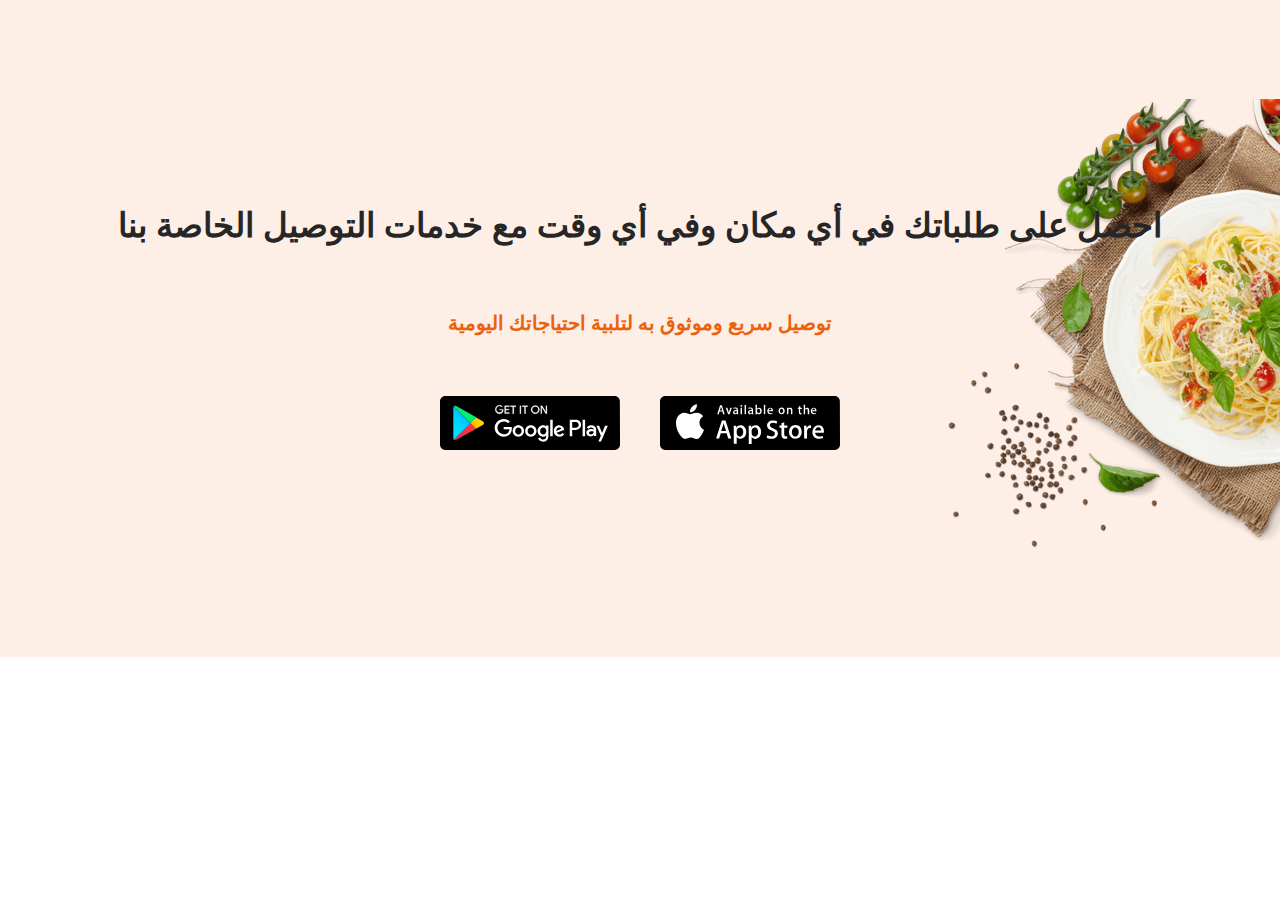
<file: test.html>
<!DOCTYPE html>
<html lang="en">
  <head>
    <meta charset="UTF-8" />
    <meta http-equiv="X-UA-Compatible" content="IE=edge" />
    <meta name="viewport" content="width=device-width, initial-scale=1.0" />
    <title>طيارة</title>
    <link rel="stylesheet" href="css/bootstrap.min.css" />
    <link rel="stylesheet" href="css/animate.min.css" />
    <link rel="stylesheet" href="main.scss" />
    <link rel="stylesheet" href="css/all.min.css" />
    <link rel="stylesheet" href="css/select2.css" />
    <link rel="preconnect" href="https://fonts.googleapis.com" />
    <link rel="preconnect" href="https://fonts.gstatic.com" crossorigin />
    <link rel="stylesheet" href="css/swiper-bundle.min.css" />
    <link
      href="https://fonts.googleapis.com/css2?family=Cairo:wght@400;600;700&display=swap"
      rel="stylesheet"
    />
    <link rel="preconnect" href="https://fonts.googleapis.com" />
    <link rel="preconnect" href="https://fonts.gstatic.com" crossorigin />
    <link
      href="https://fonts.googleapis.com/css2?family=Cairo:wght@400;600;700&family=Hind+Siliguri:wght@300;400;500;600;700&display=swap"
      rel="stylesheet"
    />
    <link rel="stylesheet" href="main.css" />
  </head>
  <body>
    <!-- <nav class="navbar navbar-expand-lg">
      <div class="container-fluid">
        <a class="navbar-brand" href="#"
          ><img src="images/logos/LOGO.png.png" alt=""
        /></a>
        <button
          class="navbar-toggler"
          type="button"
          data-bs-toggle="collapse"
          data-bs-target="#navbarSupportedContent"
          aria-controls="navbarSupportedContent"
          aria-expanded="false"
          aria-label="Toggle navigation"
        >
          <span class="navbar-toggler-icon"></span>
        </button>
        <div class="collapse navbar-collapse" id="navbarSupportedContent">
          <ul class="navbar-nav left-nav">
            <li class="nav-item">
              <a
                class="nav-link"
                style="color: #ed610b; font-weight: 600"
                href="#"
                >الصفحة الرئيسية</a
              >
            </li>
            <li class="nav-item">
              <a class="nav-link" href="#">الخدمات</a>
            </li>
            <li class="nav-item">
              <a class="nav-link" href="#">من نحن</a>
            </li>
            <li class="nav-item">
              <a class="nav-link" href="#">الخصوصية</a>
            </li>
            <li class="nav-item">
              <a class="nav-link" href="#">تواصل معنا</a>
            </li>
          </ul>
          <ul class="navbar-nav right-nav">
            <li class="nav-item">
              <a class="nav-link active" aria-current="page" href="#">
                <i
                  title="زور صفحتنا على فيسبوك !"
                  class="fa-brands fa-facebook"
                ></i>
              </a>
            </li>
            <li class="nav-item">
              <a class="nav-link active" aria-current="page" href="#">
                <i
                  title="زور صفحتنا على انستجرام !"
                  class="fa-brands fa-instagram"
                ></i>
              </a>
            </li>
            <li class="nav-item">
              <a class="nav-link active" aria-current="page" href="#">
                <i
                  title="زور صفحتنا على تويتر !"
                  class="fa-brands fa-twitter"
                ></i>
              </a>
            </li>
          </ul>
        </div>
      </div>
    </nav> -->





    <!-- <footer class="first-footer">
      <div class="container">
        <div class="row">
          <div class="col-md-4 col-12">
            <h3 class="brand-name">
              <img src="images/logos/LOGO.png.png" alt="" />
            </h3>
            <p>
              Excepteur sint occaecat cupidatat non proident, sunt in culpa qui
              officia deserunt mollit anim id est laborum. Sed ut perspicia tis
              unde omni od tempor incididunt ut labore.
            </p>
            <div class="social-icons">
              <i
                title="زور صفحتنا على فيسبوك"
                class="fa-brands fa-facebook"
              ></i>
              <i title="زور صفحتنا على تويتر" class="fa-brands fa-twitter"></i>
              <i
                title="زور صفحتنا على انستجرام"
                class="fa-brands fa-instagram"
              ></i>
            </div>
          </div>
        </div>
      </div>
    </footer> -->

    <div class="first-banner">
      <div class="cont">
        <h2 class="animate__animated animate__zoomIn">
          احصل على طلباتك في أي مكان وفي أي وقت مع خدمات التوصيل الخاصة بنا
        </h2>
        <br />
        <h5 class="animate__animated animate__zoomInUp">
          توصيل سريع وموثوق به لتلبية احتياجاتك اليومية
        </h5>
        <!-- <div class="download-links"> -->
        <div class="container">
          <div class="download-links animate__animated animate__zoomIn">
            <div class="link">
              <a href="#" target="_blank" rel="">
                <img
                  title="Download from playstore"
                  src="images/logo_playstore.svg"
                />
              </a>
            </div>
            <div class="link">
              <a href="#" target="_blank" rel="">
                <img
                  class="app-link"
                  title="Download from appstore"
                  src="images/logo_appstore.svg"
                />
              </a>
            </div>
          </div>
        </div>
        <!-- </div> -->
      </div>
      <img class="banner-img02" src="images/banner-img-2" alt="" />
    </div>
    <script src="js/jquery-3.6.1.min.js"></script>
    <script src="js/bootstrap.bundle.min.js"></script>
    <script src="js/swiper-bundle.min.js"></script>
    <script src="js/mixitup.js"></script>
    <script src="js/wow.min.js"></script>
    <script src=""></script>

    <!-- <script>
      new WOW().init();
    </script> -->
    <script src="js/select2.min.js"></script>
    <script src="js/main.js"></script>
  </body>
</html>
</file>
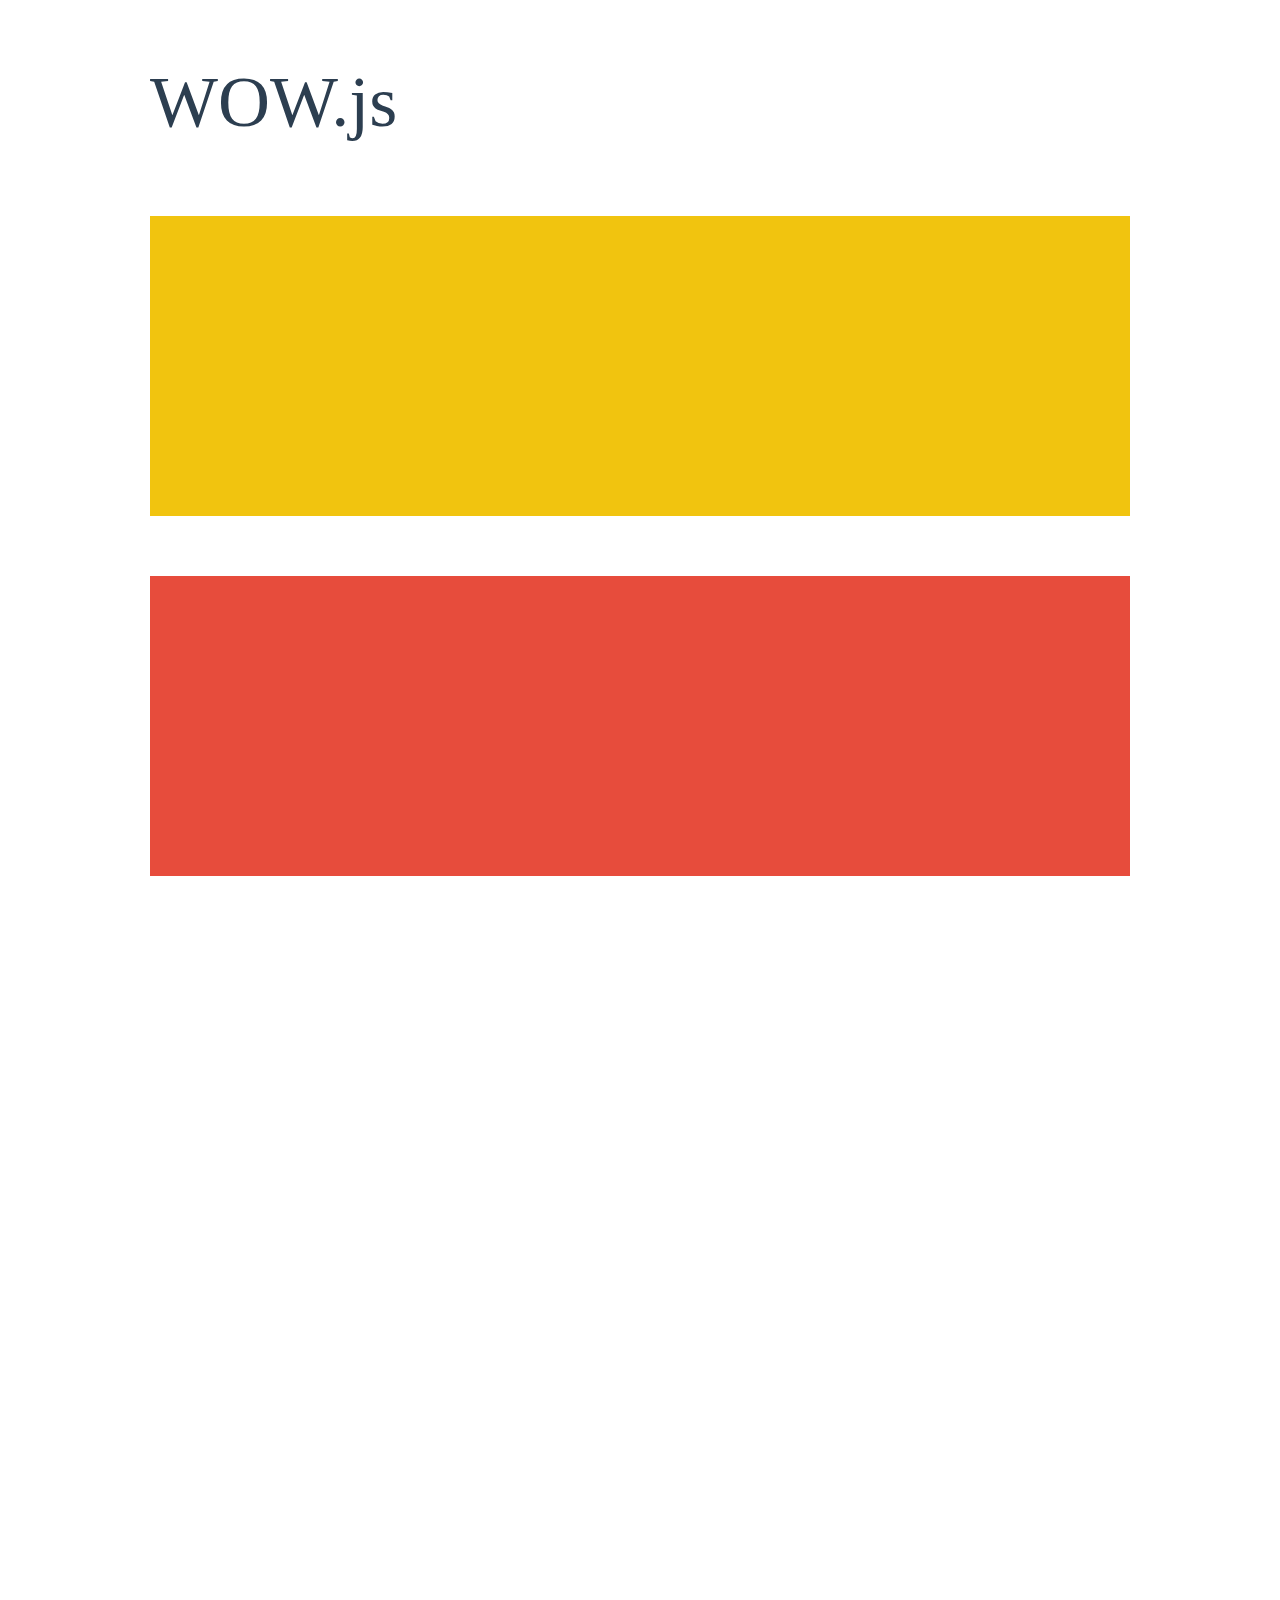
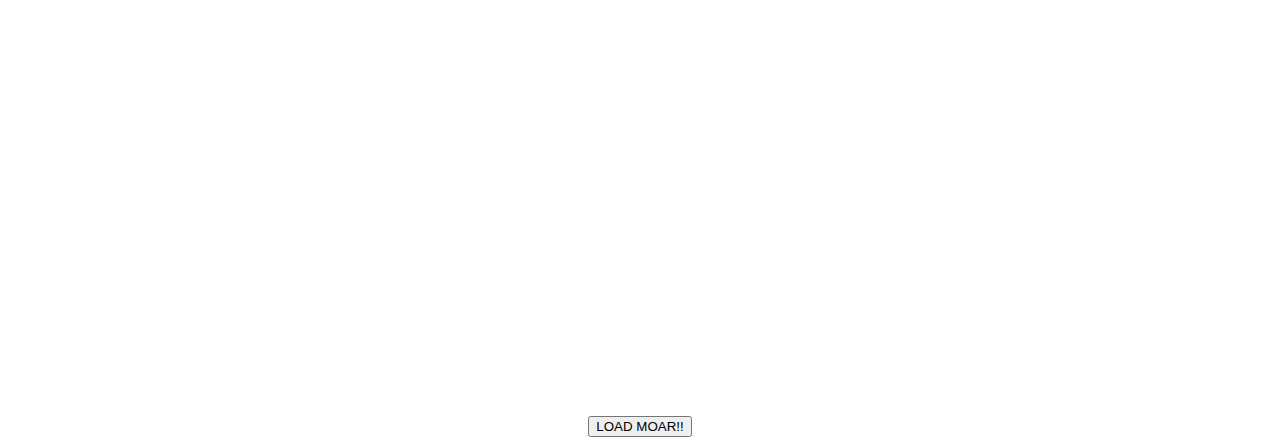
<file: WOW-master/demo.html>
<!doctype html>

<html lang="en">
<head>
  <meta charset="utf-8">
  <title>WOW</title>
  <link rel="stylesheet" href="css/libs/animate.css">
  <link rel="stylesheet" href="css/site.css">
  <style>
    .wow:first-child {
      visibility: hidden;
    }
  </style>
  <!--[if IE]>
    <script src="http://html5shiv.googlecode.com/svn/trunk/html5.js"></script>
  <![endif]-->
</head>

<body>
  <div id="container">
    <header>
      <h1>WOW.js</h1>
    </header>
    <div id="main">
      <section class="wow fadeInDown" style="background-color: #f1c40f;"></section>
      <section class="wow pulse" style="background-color: #e74c3c;" data-wow-iteration="infinite" data-wow-duration="1500ms"></section>
      <section class="section--purple wow slideInRight" data-wow-delay="2s"></section>
      <section class="section--blue wow bounceInLeft" data-wow-offset="300"></section>
      <section class="section--green wow slideInLeft" data-wow-duration="4s"></section>
      <button id="moar">LOAD MOAR!!</button>
    </div>
  </div>
  <script src="dist/wow.js"></script>
  <script>
    wow = new WOW(
      {
        animateClass: 'animated',
        offset:       100,
        callback:     function(box) {
          console.log("WOW: animating <" + box.tagName.toLowerCase() + ">")
        }
      }
    );
    wow.init();
    document.getElementById('moar').onclick = function() {
      var section = document.createElement('section');
      section.className = 'section--purple wow fadeInDown';
      this.parentNode.insertBefore(section, this);
    };
  </script>
</body>
</html>
</file>
<file: css/select2.css>
.select2-container {
  box-sizing: border-box;
  display: inline-block;
  margin: 0;
  position: relative;
  vertical-align: middle; }
  .select2-container .select2-selection--single {
    box-sizing: border-box;
    cursor: pointer;
    display: block;
    height: 28px;
    user-select: none;
    -webkit-user-select: none; }
    .select2-container .select2-selection--single .select2-selection__rendered {
      display: block;
      padding-left: 8px;
      padding-right: 20px;
      overflow: hidden;
      text-overflow: ellipsis;
      white-space: nowrap; }
    .select2-container .select2-selection--single .select2-selection__clear {
      background-color: transparent;
      border: none;
      font-size: 1em; }
  .select2-container[dir="rtl"] .select2-selection--single .select2-selection__rendered {
    padding-right: 8px;
    padding-left: 20px; }
  .select2-container .select2-selection--multiple {
    box-sizing: border-box;
    cursor: pointer;
    display: block;
    min-height: 32px;
    user-select: none;
    -webkit-user-select: none; }
    .select2-container .select2-selection--multiple .select2-selection__rendered {
      display: inline;
      list-style: none;
      padding: 0; }
    .select2-container .select2-selection--multiple .select2-selection__clear {
      background-color: transparent;
      border: none;
      font-size: 1em; }
  .select2-container .select2-search--inline .select2-search__field {
    box-sizing: border-box;
    border: none;
    font-size: 100%;
    margin-top: 5px;
    margin-left: 5px;
    padding: 0;
    max-width: 100%;
    resize: none;
    height: 18px;
    vertical-align: bottom;
    font-family: sans-serif;
    overflow: hidden;
    word-break: keep-all; }
    .select2-container .select2-search--inline .select2-search__field::-webkit-search-cancel-button {
      -webkit-appearance: none; }

.select2-dropdown {
  background-color: white;
  border: 1px solid #aaa;
  border-radius: 4px;
  box-sizing: border-box;
  display: block;
  position: absolute;
  left: -100000px;
  width: 100%;
  z-index: 1051; }

.select2-results {
  display: block; }

.select2-results__options {
  list-style: none;
  margin: 0;
  padding: 0; }

.select2-results__option {
  padding: 6px;
  user-select: none;
  -webkit-user-select: none; }

.select2-results__option--selectable {
  cursor: pointer; }

.select2-container--open .select2-dropdown {
  left: 0; }

.select2-container--open .select2-dropdown--above {
  border-bottom: none;
  border-bottom-left-radius: 0;
  border-bottom-right-radius: 0; }

.select2-container--open .select2-dropdown--below {
  border-top: none;
  border-top-left-radius: 0;
  border-top-right-radius: 0; }

.select2-search--dropdown {
  display: block;
  padding: 4px; }
  .select2-search--dropdown .select2-search__field {
    padding: 4px;
    width: 100%;
    box-sizing: border-box; }
    .select2-search--dropdown .select2-search__field::-webkit-search-cancel-button {
      -webkit-appearance: none; }
  .select2-search--dropdown.select2-search--hide {
    display: none; }

.select2-close-mask {
  border: 0;
  margin: 0;
  padding: 0;
  display: block;
  position: fixed;
  left: 0;
  top: 0;
  min-height: 100%;
  min-width: 100%;
  height: auto;
  width: auto;
  opacity: 0;
  z-index: 99;
  background-color: #fff;
  filter: alpha(opacity=0); }

.select2-hidden-accessible {
  border: 0 !important;
  clip: rect(0 0 0 0) !important;
  -webkit-clip-path: inset(50%) !important;
  clip-path: inset(50%) !important;
  height: 1px !important;
  overflow: hidden !important;
  padding: 0 !important;
  position: absolute !important;
  width: 1px !important;
  white-space: nowrap !important; }

.select2-container--default .select2-selection--single {
  background-color: #fff;
  border: 1px solid #aaa;
  border-radius: 4px; }
  .select2-container--default .select2-selection--single .select2-selection__rendered {
    color: #444;
    line-height: 28px; }
  .select2-container--default .select2-selection--single .select2-selection__clear {
    cursor: pointer;
    float: right;
    font-weight: bold;
    height: 26px;
    margin-right: 20px;
    padding-right: 0px; }
  .select2-container--default .select2-selection--single .select2-selection__placeholder {
    color: #999; }
  .select2-container--default .select2-selection--single .select2-selection__arrow {
    height: 26px;
    position: absolute;
    top: 1px;
    right: 1px;
    width: 20px; }
    .select2-container--default .select2-selection--single .select2-selection__arrow b {
      border-color: #888 transparent transparent transparent;
      border-style: solid;
      border-width: 5px 4px 0 4px;
      height: 0;
      left: 50%;
      margin-left: -4px;
      margin-top: -2px;
      position: absolute;
      top: 50%;
      width: 0; }

.select2-container--default[dir="rtl"] .select2-selection--single .select2-selection__clear {
  float: left; }

.select2-container--default[dir="rtl"] .select2-selection--single .select2-selection__arrow {
  left: 1px;
  right: auto; }

.select2-container--default.select2-container--disabled .select2-selection--single {
  background-color: #eee;
  cursor: default; }
  .select2-container--default.select2-container--disabled .select2-selection--single .select2-selection__clear {
    display: none; }

.select2-container--default.select2-container--open .select2-selection--single .select2-selection__arrow b {
  border-color: transparent transparent #888 transparent;
  border-width: 0 4px 5px 4px; }

.select2-container--default .select2-selection--multiple {
  background-color: white;
  border: 1px solid #aaa;
  border-radius: 4px;
  cursor: text;
  padding-bottom: 5px;
  padding-right: 5px;
  position: relative; }
  .select2-container--default .select2-selection--multiple.select2-selection--clearable {
    padding-right: 25px; }
  .select2-container--default .select2-selection--multiple .select2-selection__clear {
    cursor: pointer;
    font-weight: bold;
    height: 20px;
    margin-right: 10px;
    margin-top: 5px;
    position: absolute;
    right: 0;
    padding: 1px; }
  .select2-container--default .select2-selection--multiple .select2-selection__choice {
    background-color: #e4e4e4;
    border: 1px solid #aaa;
    border-radius: 4px;
    box-sizing: border-box;
    display: inline-block;
    margin-left: 5px;
    margin-top: 5px;
    padding: 0;
    padding-left: 20px;
    position: relative;
    max-width: 100%;
    overflow: hidden;
    text-overflow: ellipsis;
    vertical-align: bottom;
    white-space: nowrap; }
  .select2-container--default .select2-selection--multiple .select2-selection__choice__display {
    cursor: default;
    padding-left: 2px;
    padding-right: 5px; }
  .select2-container--default .select2-selection--multiple .select2-selection__choice__remove {
    background-color: transparent;
    border: none;
    border-right: 1px solid #aaa;
    border-top-left-radius: 4px;
    border-bottom-left-radius: 4px;
    color: #999;
    cursor: pointer;
    font-size: 1em;
    font-weight: bold;
    padding: 0 4px;
    position: absolute;
    left: 0;
    top: 0; }
    .select2-container--default .select2-selection--multiple .select2-selection__choice__remove:hover, .select2-container--default .select2-selection--multiple .select2-selection__choice__remove:focus {
      background-color: #f1f1f1;
      color: #333;
      outline: none; }

.select2-container--default[dir="rtl"] .select2-selection--multiple .select2-selection__choice {
  margin-left: 5px;
  margin-right: auto; }

.select2-container--default[dir="rtl"] .select2-selection--multiple .select2-selection__choice__display {
  padding-left: 5px;
  padding-right: 2px; }

.select2-container--default[dir="rtl"] .select2-selection--multiple .select2-selection__choice__remove {
  border-left: 1px solid #aaa;
  border-right: none;
  border-top-left-radius: 0;
  border-bottom-left-radius: 0;
  border-top-right-radius: 4px;
  border-bottom-right-radius: 4px; }

.select2-container--default[dir="rtl"] .select2-selection--multiple .select2-selection__clear {
  float: left;
  margin-left: 10px;
  margin-right: auto; }

.select2-container--default.select2-container--focus .select2-selection--multiple {
  border: solid black 1px;
  outline: 0; }

.select2-container--default.select2-container--disabled .select2-selection--multiple {
  background-color: #eee;
  cursor: default; }

.select2-container--default.select2-container--disabled .select2-selection__choice__remove {
  display: none; }

.select2-container--default.select2-container--open.select2-container--above .select2-selection--single, .select2-container--default.select2-container--open.select2-container--above .select2-selection--multiple {
  border-top-left-radius: 0;
  border-top-right-radius: 0; }

.select2-container--default.select2-container--open.select2-container--below .select2-selection--single, .select2-container--default.select2-container--open.select2-container--below .select2-selection--multiple {
  border-bottom-left-radius: 0;
  border-bottom-right-radius: 0; }

.select2-container--default .select2-search--dropdown .select2-search__field {
  border: 1px solid #aaa; }

.select2-container--default .select2-search--inline .select2-search__field {
  background: transparent;
  border: none;
  outline: 0;
  box-shadow: none;
  -webkit-appearance: textfield; }

.select2-container--default .select2-results > .select2-results__options {
  max-height: 200px;
  overflow-y: auto; }

.select2-container--default .select2-results__option .select2-results__option {
  padding-left: 1em; }
  .select2-container--default .select2-results__option .select2-results__option .select2-results__group {
    padding-left: 0; }
  .select2-container--default .select2-results__option .select2-results__option .select2-results__option {
    margin-left: -1em;
    padding-left: 2em; }
    .select2-container--default .select2-results__option .select2-results__option .select2-results__option .select2-results__option {
      margin-left: -2em;
      padding-left: 3em; }
      .select2-container--default .select2-results__option .select2-results__option .select2-results__option .select2-results__option .select2-results__option {
        margin-left: -3em;
        padding-left: 4em; }
        .select2-container--default .select2-results__option .select2-results__option .select2-results__option .select2-results__option .select2-results__option .select2-results__option {
          margin-left: -4em;
          padding-left: 5em; }
          .select2-container--default .select2-results__option .select2-results__option .select2-results__option .select2-results__option .select2-results__option .select2-results__option .select2-results__option {
            margin-left: -5em;
            padding-left: 6em; }

.select2-container--default .select2-results__option--group {
  padding: 0; }

.select2-container--default .select2-results__option--disabled {
  color: #999; }

.select2-container--default .select2-results__option--selected {
  background-color: #ddd; }

.select2-container--default .select2-results__option--highlighted.select2-results__option--selectable {
  background-color: #5897fb;
  color: white; }

.select2-container--default .select2-results__group {
  cursor: default;
  display: block;
  padding: 6px; }

.select2-container--classic .select2-selection--single {
  background-color: #f7f7f7;
  border: 1px solid #aaa;
  border-radius: 4px;
  outline: 0;
  background-image: -webkit-linear-gradient(top, white 50%, #eeeeee 100%);
  background-image: -o-linear-gradient(top, white 50%, #eeeeee 100%);
  background-image: linear-gradient(to bottom, white 50%, #eeeeee 100%);
  background-repeat: repeat-x;
  filter: progid:DXImageTransform.Microsoft.gradient(startColorstr='#FFFFFFFF', endColorstr='#FFEEEEEE', GradientType=0); }
  .select2-container--classic .select2-selection--single:focus {
    border: 1px solid #5897fb; }
  .select2-container--classic .select2-selection--single .select2-selection__rendered {
    color: #444;
    line-height: 28px; }
  .select2-container--classic .select2-selection--single .select2-selection__clear {
    cursor: pointer;
    float: right;
    font-weight: bold;
    height: 26px;
    margin-right: 20px; }
  .select2-container--classic .select2-selection--single .select2-selection__placeholder {
    color: #999; }
  .select2-container--classic .select2-selection--single .select2-selection__arrow {
    background-color: #ddd;
    border: none;
    border-left: 1px solid #aaa;
    border-top-right-radius: 4px;
    border-bottom-right-radius: 4px;
    height: 26px;
    position: absolute;
    top: 1px;
    right: 1px;
    width: 20px;
    background-image: -webkit-linear-gradient(top, #eeeeee 50%, #cccccc 100%);
    background-image: -o-linear-gradient(top, #eeeeee 50%, #cccccc 100%);
    background-image: linear-gradient(to bottom, #eeeeee 50%, #cccccc 100%);
    background-repeat: repeat-x;
    filter: progid:DXImageTransform.Microsoft.gradient(startColorstr='#FFEEEEEE', endColorstr='#FFCCCCCC', GradientType=0); }
    .select2-container--classic .select2-selection--single .select2-selection__arrow b {
      border-color: #888 transparent transparent transparent;
      border-style: solid;
      border-width: 5px 4px 0 4px;
      height: 0;
      left: 50%;
      margin-left: -4px;
      margin-top: -2px;
      position: absolute;
      top: 50%;
      width: 0; }

.select2-container--classic[dir="rtl"] .select2-selection--single .select2-selection__clear {
  float: left; }

.select2-container--classic[dir="rtl"] .select2-selection--single .select2-selection__arrow {
  border: none;
  border-right: 1px solid #aaa;
  border-radius: 0;
  border-top-left-radius: 4px;
  border-bottom-left-radius: 4px;
  left: 1px;
  right: auto; }

.select2-container--classic.select2-container--open .select2-selection--single {
  border: 1px solid #5897fb; }
  .select2-container--classic.select2-container--open .select2-selection--single .select2-selection__arrow {
    background: transparent;
    border: none; }
    .select2-container--classic.select2-container--open .select2-selection--single .select2-selection__arrow b {
      border-color: transparent transparent #888 transparent;
      border-width: 0 4px 5px 4px; }

.select2-container--classic.select2-container--open.select2-container--above .select2-selection--single {
  border-top: none;
  border-top-left-radius: 0;
  border-top-right-radius: 0;
  background-image: -webkit-linear-gradient(top, white 0%, #eeeeee 50%);
  background-image: -o-linear-gradient(top, white 0%, #eeeeee 50%);
  background-image: linear-gradient(to bottom, white 0%, #eeeeee 50%);
  background-repeat: repeat-x;
  filter: progid:DXImageTransform.Microsoft.gradient(startColorstr='#FFFFFFFF', endColorstr='#FFEEEEEE', GradientType=0); }

.select2-container--classic.select2-container--open.select2-container--below .select2-selection--single {
  border-bottom: none;
  border-bottom-left-radius: 0;
  border-bottom-right-radius: 0;
  background-image: -webkit-linear-gradient(top, #eeeeee 50%, white 100%);
  background-image: -o-linear-gradient(top, #eeeeee 50%, white 100%);
  background-image: linear-gradient(to bottom, #eeeeee 50%, white 100%);
  background-repeat: repeat-x;
  filter: progid:DXImageTransform.Microsoft.gradient(startColorstr='#FFEEEEEE', endColorstr='#FFFFFFFF', GradientType=0); }

.select2-container--classic .select2-selection--multiple {
  background-color: white;
  border: 1px solid #aaa;
  border-radius: 4px;
  cursor: text;
  outline: 0;
  padding-bottom: 5px;
  padding-right: 5px; }
  .select2-container--classic .select2-selection--multiple:focus {
    border: 1px solid #5897fb; }
  .select2-container--classic .select2-selection--multiple .select2-selection__clear {
    display: none; }
  .select2-container--classic .select2-selection--multiple .select2-selection__choice {
    background-color: #e4e4e4;
    border: 1px solid #aaa;
    border-radius: 4px;
    display: inline-block;
    margin-left: 5px;
    margin-top: 5px;
    padding: 0; }
  .select2-container--classic .select2-selection--multiple .select2-selection__choice__display {
    cursor: default;
    padding-left: 2px;
    padding-right: 5px; }
  .select2-container--classic .select2-selection--multiple .select2-selection__choice__remove {
    background-color: transparent;
    border: none;
    border-top-left-radius: 4px;
    border-bottom-left-radius: 4px;
    color: #888;
    cursor: pointer;
    font-size: 1em;
    font-weight: bold;
    padding: 0 4px; }
    .select2-container--classic .select2-selection--multiple .select2-selection__choice__remove:hover {
      color: #555;
      outline: none; }

.select2-container--classic[dir="rtl"] .select2-selection--multiple .select2-selection__choice {
  margin-left: 5px;
  margin-right: auto; }

.select2-container--classic[dir="rtl"] .select2-selection--multiple .select2-selection__choice__display {
  padding-left: 5px;
  padding-right: 2px; }

.select2-container--classic[dir="rtl"] .select2-selection--multiple .select2-selection__choice__remove {
  border-top-left-radius: 0;
  border-bottom-left-radius: 0;
  border-top-right-radius: 4px;
  border-bottom-right-radius: 4px; }

.select2-container--classic.select2-container--open .select2-selection--multiple {
  border: 1px solid #5897fb; }

.select2-container--classic.select2-container--open.select2-container--above .select2-selection--multiple {
  border-top: none;
  border-top-left-radius: 0;
  border-top-right-radius: 0; }

.select2-container--classic.select2-container--open.select2-container--below .select2-selection--multiple {
  border-bottom: none;
  border-bottom-left-radius: 0;
  border-bottom-right-radius: 0; }

.select2-container--classic .select2-search--dropdown .select2-search__field {
  border: 1px solid #aaa;
  outline: 0; }

.select2-container--classic .select2-search--inline .select2-search__field {
  outline: 0;
  box-shadow: none; }

.select2-container--classic .select2-dropdown {
  background-color: white;
  border: 1px solid transparent; }

.select2-container--classic .select2-dropdown--above {
  border-bottom: none; }

.select2-container--classic .select2-dropdown--below {
  border-top: none; }

.select2-container--classic .select2-results > .select2-results__options {
  max-height: 200px;
  overflow-y: auto; }

.select2-container--classic .select2-results__option--group {
  padding: 0; }

.select2-container--classic .select2-results__option--disabled {
  color: grey; }

.select2-container--classic .select2-results__option--highlighted.select2-results__option--selectable {
  background-color: #3875d7;
  color: white; }

.select2-container--classic .select2-results__group {
  cursor: default;
  display: block;
  padding: 6px; }

.select2-container--classic.select2-container--open .select2-dropdown {
  border-color: #5897fb; }
</file>
<file: main.css>
::selection {
  color: #fff;
  background: #262626;
}

.centering {
  display: flex;
  justify-content: center;
  text-align: center;
}

.brand-name {
  color: #ED610B;
  font-weight: 600;
  font-family: Verdana, Geneva, Tahoma, sans-serif;
}

.mainBtn {
  box-shadow: none;
  font-size: 14px;
  display: inline-block;
  font-weight: 400;
  text-align: center;
  vertical-align: middle;
  touch-action: manipulation;
  cursor: pointer;
  border: 1px solid transparent;
  white-space: nowrap;
  padding: 6px 12px;
  line-height: 1.42857;
  border-radius: 4px;
  margin-inline-start: 16px;
  height: 52px;
  border-radius: 8px;
  line-height: 1.25;
  font-size: 16px;
  color: white;
  background-color: #ED610B;
  padding: 16px 37px !important;
  transition: 0.4s ease;
}
.mainBtn:hover {
  opacity: 0.8;
}

.first-banner {
  display: flex;
  align-items: center;
  justify-content: center;
  background-color: #ffffff;
  background-repeat: no-repeat;
  background-attachment: fixed;
  background-position: bottom;
  background-size: cover;
  width: 100%;
  height: 73vh;
  position: relative;
  z-index: 1;
}
@media only screen and (max-width: 870px) {
  .first-banner {
    height: 60vh;
  }
}
.first-banner .banner-img02 {
  position: absolute;
  right: 0px;
  top: 15%;
  z-index: 1;
}
@media only screen and (max-width: 1246px) {
  .first-banner .banner-img02 {
    width: 295px;
  }
}
@media only screen and (max-width: 1140px) {
  .first-banner .banner-img02 {
    width: 265px;
  }
}
@media only screen and (max-width: 870px) {
  .first-banner .banner-img02 {
    width: 215px;
  }
}
@media only screen and (max-width: 740px) {
  .first-banner .banner-img02 {
    z-index: -1;
  }
}
@media only screen and (max-width: 340px) {
  .first-banner .banner-img02 {
    display: none;
  }
}
.first-banner::before {
  content: "";
  background-color: #ED610B;
  opacity: 0.1;
  width: 100%;
  height: 100%;
  position: absolute;
  top: 0;
  left: 0;
}
@media only screen and (max-width: 740px) {
  .first-banner::before {
    background-color: #f0d5c5;
    opacity: 0.5;
  }
}
.first-banner .cont {
  margin-top: 50px;
  z-index: 25;
}
@media only screen and (max-width: 870px) {
  .first-banner .cont {
    margin-top: 90px;
  }
}
.first-banner h2 {
  text-align: center;
  font-weight: 700;
  font-size: 34px;
  color: #262626;
  font-family: "Cairo", sans-serif;
  font-family: "Hind Siliguri", sans-serif;
  margin: 10px auto;
}
@media only screen and (max-width: 1200px) {
  .first-banner h2 {
    font-size: 30px;
  }
}
@media only screen and (max-width: 1060px) {
  .first-banner h2 {
    font-size: 28px;
  }
}
@media only screen and (max-width: 960px) {
  .first-banner h2 {
    max-width: 400px;
  }
}
@media only screen and (max-width: 760px) {
  .first-banner h2 {
    font-size: 24px;
  }
}
@media only screen and (max-width: 390px) {
  .first-banner h2 {
    font-size: 21px;
    max-width: 200px;
  }
}
.first-banner h5 {
  text-align: center;
  margin: 30px 0;
  font-size: 20px;
  color: #ED610B;
  font-family: "Cairo", sans-serif;
  font-family: "Hind Siliguri", sans-serif;
  font-weight: 600;
}
@media only screen and (max-width: 760px) {
  .first-banner h5 {
    font-size: 17px;
  }
}
@media only screen and (max-width: 280px) {
  .first-banner h5 {
    max-width: 272px;
  }
}

.download-links {
  display: flex;
  justify-content: center;
  margin: 40px auto;
}
.download-links .title {
  display: block;
}
@media only screen and (max-width: 740px) {
  .download-links {
    display: block;
    align-items: center;
    margin: 10px auto;
  }
}
.download-links .link {
  margin: 20px;
}
@media only screen and (max-width: 740px) {
  .download-links .link {
    margin: 20px auto;
    align-items: center;
    display: flex;
    justify-content: center;
  }
}
.download-links .link img {
  width: 180px;
  align-items: center;
}
@media only screen and (max-width: 740px) {
  .download-links .link img {
    width: 105px;
  }
}

.how-it-works {
  margin-top: 60px;
  direction: rtl;
}
.how-it-works .main_title {
  text-align: center;
  margin-bottom: 45px;
}
.how-it-works .main_title p {
  font-size: 18px;
  color: #555;
  line-height: 1.2;
  margin-bottom: 30px;
  font-weight: 300;
}
.how-it-works .box_home {
  background: #fff;
  -webkit-border-radius: 3px;
  -moz-border-radius: 3px;
  border-radius: 3px;
  border: 1px solid #ededed;
  margin-bottom: 25px;
  padding: 55px 25px 25px 25px;
  text-align: center;
  position: relative;
  font-size: 14px;
  color: #666;
  min-height: 235px;
}
.how-it-works .box_home span {
  -webkit-border-radius: 50%;
  -moz-border-radius: 50%;
  border-radius: 50%;
  border: 1px solid #ededed;
  background-color: #fff;
  position: absolute;
  top: -20px;
  display: block;
  width: 40px;
  height: 40px;
  line-height: 38px;
  font-weight: 700;
  font-size: 16px;
  left: 50%;
  margin-left: -20px;
}
.how-it-works .box_home i {
  font-size: 60px;
  color: #ED610B;
}
.how-it-works .box_home h3 {
  font-size: 16px;
  margin-bottom: 3px;
  margin-top: 30px;
  font-weight: 700;
}
.how-it-works .box_home p {
  margin-top: 10px;
  margin-bottom: 1rem;
}

.join-us .main_title {
  text-align: center;
  margin-bottom: 45px;
}
.join-us .main_title h2 {
  font-size: 46px;
  letter-spacing: -1px;
  font-weight: 300;
  margin-bottom: 0;
}
.join-us .main_title p {
  font-size: 18px;
  color: #555;
  line-height: 1.2;
  margin-bottom: 30px;
  font-weight: 300;
}
.join-us a.box_work {
  text-align: center;
  background-color: #f5f5f5;
  padding: 30px;
  font-size: 14px;
  transition: all 0.3s ease-in-out;
  -webkit-transition: all 0.3s ease-in-out;
  -moz-transition: all 0.3s ease-in-out;
  -o-transition: all 0.3s ease-in-out;
  box-shadow: 8px 3px 3px 3px #000000;
  -moz-box-shadow: 0 3px 0 0 #f0f2f4;
  box-shadow: 0 3px 0 0 #f0f2f4;
  color: #666;
  margin-bottom: 30px;
  -webkit-border-radius: 3px;
  -moz-border-radius: 3px;
  border-radius: 3px;
  display: block;
  text-decoration: none !important;
}
.join-us .img-fluid {
  max-width: 100%;
  height: auto;
}
.join-us h3 {
  font-size: 24px;
  text-decoration: none;
  margin-top: 10px;
}
.join-us .btn_1, .join-us a.btn_1 {
  border: none;
  font-family: inherit;
  font-size: inherit;
  color: #fff;
  background: #ED610B;
  cursor: pointer;
  padding: 10px 20px;
  outline: 0;
  font-size: 12px;
  -webkit-transition: all 0.3s;
  -moz-transition: all 0.3s;
  transition: all 0.3s;
  -webkit-border-radius: 3px;
  -moz-border-radius: 3px;
  border-radius: 3px;
  text-transform: uppercase;
  font-weight: 600;
  display: inline-block;
  text-align: center;
  margin-top: 15px;
}

/*hover-background-color effect*/
.our-service .content-103 {
  padding-bottom: 50px;
}
.our-service .content-103 .sercies-title {
  text-align: center;
  padding: 50px 0;
}
.our-service .content-103 .service-content {
  position: relative;
  z-index: 13;
}
.our-service .content-103 .service-icon {
  margin: 10px 0 20px 0;
  width: 50px;
  height: 50px;
  border-radius: 25px;
  text-align: center;
  border: 2px solid #eb7a5c;
  margin-left: auto;
  margin-right: auto;
  line-height: 50px;
  -moz-transition: color, 250ms;
  -o-transition: color, 250ms;
  -webkit-transition: color, 250ms;
  transition: color, 250ms;
}
.our-service .content-103 .service-icon i {
  font-size: 18px;
  color: #ED610B;
}
.our-service .content-103 .service-post:hover .service-icon {
  border-color: #fff;
}
.our-service .content-103 .service-post:hover .service-icon i {
  color: #fff;
}
.our-service .content-103 .service-post:hover .service-title {
  color: #fff;
}
.our-service .content-103 .service-post:hover .service-description {
  color: #fff;
}
.our-service .content-103 .service-post:hover .service-hover {
  height: 100%;
}
.our-service .content-103 .service-title {
  font-size: 16px;
  font-weight: normal;
  margin-bottom: 15px;
  -moz-transition: color, 250ms;
  -o-transition: color, 250ms;
  -webkit-transition: color, 250ms;
  transition: color, 250ms;
}
.our-service .content-103 .service-description {
  -moz-transition: color, 250ms;
  -o-transition: color, 250ms;
  -webkit-transition: color, 250ms;
  transition: color, 250ms;
}
.our-service .content-103 .service-hover {
  position: absolute;
  top: 0;
  left: 0;
  z-index: 11;
  width: 100%;
  height: 0px;
  background-image: url("images/food-service.png");
  -moz-transition: width, 250ms;
  -o-transition: width, 250ms;
  -webkit-transition: width, 250ms;
  transition: width, 250ms;
}
.our-service .service-post {
  background: #fff;
  padding: 30px;
  text-align: center;
  cursor: pointer;
  position: relative;
  z-index: 12;
  margin-bottom: 30px;
  -moz-box-shadow: 0 5px 4px -4px rgba(0, 0, 0, 0.08);
  -webkit-box-shadow: 0 5px 4px -4px rgba(0, 0, 0, 0.08);
  box-shadow: 0 5px 4px -4px rgba(0, 0, 0, 0.08);
}

.our-service .content-103 {
  background: #f3f3f3;
  padding-bottom: 50px;
  /*hover-background-color effect*/
}
.our-service .content-103 .sercies-title {
  text-align: center;
  padding: 50px 0;
}
.our-service .content-103 .service-content {
  position: relative;
  z-index: 13;
}
.our-service .content-103 .service-icon {
  margin: 10px 0 20px 0;
  width: 50px;
  height: 50px;
  border-radius: 25px;
  text-align: center;
  border: 2px solid #eb7a5c;
  margin-left: auto;
  margin-right: auto;
  line-height: 50px;
  -moz-transition: color, 250ms;
  -o-transition: color, 250ms;
  -webkit-transition: color, 250ms;
  transition: color, 250ms;
}
.our-service .content-103 .service-post:hover .service-icon {
  border-color: #fff;
}
.our-service .content-103 .service-icon i {
  font-size: 18px;
  color: #eb7a5c;
}
.our-service .content-103 .service-post:hover .service-icon i {
  color: #fff;
}
.our-service .content-103 .service-title {
  font-size: 16px;
  font-weight: normal;
  margin-bottom: 15px;
  -moz-transition: color, 250ms;
  -o-transition: color, 250ms;
  -webkit-transition: color, 250ms;
  transition: color, 250ms;
}
.our-service .content-103 .service-post:hover .service-title {
  color: #fff;
}
.our-service .content-103 .service-description {
  -moz-transition: color, 250ms;
  -o-transition: color, 250ms;
  -webkit-transition: color, 250ms;
  transition: color, 250ms;
}
.our-service .content-103 .service-post:hover .service-description {
  color: #fff;
}
.our-service .content-103 .service-hover {
  position: absolute;
  top: 0;
  left: 0;
  z-index: 11;
  width: 100%;
  height: 0px;
  background-image: url("images/food-service.png");
  background-color: rgba(18, 15, 15, 0.2862745098);
  background-repeat: no-repeat;
  background-size: auto;
  background-position: center;
  -moz-transition: width, 250ms;
  -o-transition: width, 250ms;
  -webkit-transition: width, 250ms;
  transition: width, 250ms;
}
.our-service .content-103 .service-post:hover .service-hover {
  height: 100%;
}
.our-service .service-post {
  background: #fff;
  padding: 30px;
  text-align: center;
  cursor: pointer;
  position: relative;
  z-index: 12;
  margin-bottom: 30px;
  -moz-box-shadow: 0 5px 4px -4px rgba(0, 0, 0, 0.08);
  -webkit-box-shadow: 0 5px 4px -4px rgba(0, 0, 0, 0.08);
  box-shadow: 0 5px 4px -4px rgba(0, 0, 0, 0.08);
}

.navbar {
  padding-left: 100px;
  padding-right: 100px;
  position: fixed;
  top: 0;
  width: 100%;
  z-index: 1000;
  background-color: #262626;
  direction: rtl;
}
@media only screen and (max-width: 993px) {
  .navbar {
    padding: 2px 0;
  }
}
.navbar .navbar-toggler {
  border: 1.5px #ED610B solid;
  box-shadow: rgba(237, 98, 11, 0.1647058824) 2px 2px 2px 2px;
  font-size: 14px;
}
.navbar .navbar-toggler-icon {
  background-image: url("data:image/svg+xml;charset=utf8,%3Csvg viewBox='0 0 30 30' xmlns='http://www.w3.org/2000/svg'%3E%3Cpath stroke='rgba(255, 0, 0, 0.5)' stroke-width='2' stroke-linecap='round' stroke-miterlimit='10' d='M4 7h22M4 15h22M4 23h22'/%3E%3C/svg%3E");
}
.navbar .navbar-brand img {
  height: 100%;
  width: 140px;
  object-fit: cover;
}
@media only screen and (max-width: 1040px) {
  .navbar .navbar-brand img {
    width: 100px;
  }
}
.navbar li a {
  color: white;
  font-size: 16px;
  font-weight: 500;
  transition: 0.4s ease;
}
.navbar li a:hover {
  color: #ED610B;
  font-weight: 600;
}
@media only screen and (max-width: 1070px) {
  .navbar li a {
    font-size: 14px;
  }
}
@media only screen and (max-width: 1014px) {
  .navbar li a {
    font-size: 13px;
  }
}
.navbar .navbar-collapse {
  justify-content: end;
}
.navbar .right-nav {
  display: flex;
  justify-content: end;
  padding-right: 50px;
}
@media only screen and (max-width: 993px) {
  .navbar .right-nav {
    padding-right: 0;
    display: flex;
    justify-content: center;
    flex-direction: inherit;
  }
}
.navbar .right-nav li {
  padding: 0 10px;
  font-size: 20px;
}
.navbar .right-nav li i {
  color: white;
}

h2 {
  display: block;
  color: #262626;
  font-weight: 600;
  font-size: 38px;
  font-family: "Hind Siliguri", sans-serif;
}

h4 {
  display: block;
  color: #ED610B;
  font-weight: 500;
  font-size: 20px;
  font-family: "Hind Siliguri", sans-serif;
}
@media only screen and (max-width: 760px) {
  h4 {
    font-size: 22px;
  }
}

.first-footer {
  background-color: #262626;
  background-attachment: fixed;
  margin-top: 60px;
  padding-top: 80px;
  padding-bottom: 80px;
  direction: rtl;
}
@media only screen and (max-width: 760px) {
  .first-footer {
    padding-top: 20px;
    padding-bottom: 50px;
  }
}
@media only screen and (max-width: 760px) {
  .first-footer .brand-name {
    text-align: center;
    margin-bottom: 20px;
  }
}
.first-footer p {
  color: rgba(229, 228, 226, 0.4039215686);
}
.first-footer .social-icons {
  color: rgba(229, 228, 226, 0.4039215686);
  margin-top: 40px;
}
@media only screen and (max-width: 760px) {
  .first-footer .social-icons {
    margin-top: 20px;
    display: flex;
    justify-content: space-around;
  }
}
.first-footer .social-icons i {
  padding: 10px;
  margin: 0 5px;
  color: #262626;
  background-color: rgba(229, 228, 226, 0.4039215686);
  border-radius: 50%;
  aspect-ratio: 1;
  transition: 0.4s ease;
  z-index: 20;
}
.first-footer .social-icons i:hover {
  background-color: #ED610B;
  cursor: pointer;
}
@media only screen and (max-width: 760px) {
  .first-footer .sec-col {
    margin-top: 35px;
    text-align: center;
  }
}
.first-footer .sec-col h4 {
  color: rgba(229, 228, 226, 0.4039215686);
  margin-bottom: 15px;
  font-weight: 800;
}
.first-footer .sec-col a {
  display: block;
  color: rgba(229, 228, 226, 0.4039215686);
  margin: 5px 0;
  text-decoration: none;
  transition: 0.4s ease;
}
.first-footer .sec-col a:hover {
  cursor: pointer;
  color: #ED610B;
}

.sec-footer {
  background-color: #1d253c;
}
.sec-footer h5 {
  font-size: 16px;
  color: rgba(229, 228, 226, 0.4039215686);
  padding: 20px 0;
  text-align: center;
  margin-bottom: 0;
}

@font-face {
  font-family: "CabinetGrotesk-light";
  src: url("http://lucasroussy.com/fonts/cabinet-grotesk/CabinetGrotesk-Light.woff2") format("woff2");
  font-weight: normal;
  font-style: normal;
}
@font-face {
  font-family: "CabinetGrotesk-extrabold";
  src: url("assets/fonts/cabinet-grotesk/CabinetGrotesk-Extrabold.woff2") format("woff2");
  font-weight: normal;
  font-style: normal;
}
.bigTitle {
  font-family: "CabinetGrotesk-extrabold", sans-serif;
  line-height: 0.9;
  font-size: 30px;
  position: absolute;
  right: 20px;
}
@media (min-width: 425px) {
  .bigTitle {
    font-size: 6.5vw;
  }
}
@media (min-width: 1024px) {
  .bigTitle {
    font-size: 3.5vw;
  }
}
.bigTitle .orangeIcon {
  width: 10px;
  height: 10px;
  transform: rotate(45deg);
  background-color: #ED610B;
  display: inline-block;
  margin-left: 5px;
}
@media (min-width: 768px) {
  .bigTitle .orangeIcon {
    width: 13px;
    height: 13px;
  }
}
@media (min-width: 1440px) {
  .bigTitle .orangeIcon {
    width: 16px;
    height: 16px;
  }
}

.arrow-button {
  display: flex;
  align-items: center;
  text-decoration: none;
  font-family: "CabinetGrotesk-extrabold", sans-serif;
  color: #000;
  transition: padding 1s cubic-bezier(0.16, 1, 0.3, 1);
  width: fit-content;
  font-size: 12px;
}
.arrow-button svg {
  width: 33px;
  margin-left: 10px;
}
.arrow-button svg circle {
  transition: fill 0.75s ease;
  fill: transparent;
}
@media (min-width: 425px) {
  .arrow-button {
    font-size: 16px;
  }
  .arrow-button svg {
    width: 45px;
  }
}
@media (min-width: 1024px) {
  .arrow-button {
    font-size: 20px;
  }
  .arrow-button svg {
    width: 62px;
  }
  .arrow-button:hover {
    padding-left: 20px;
  }
  .arrow-button:hover svg circle {
    fill: #8c97d0;
  }
}
@media (min-width: 1440px) {
  .arrow-button {
    font-size: 15px;
  }
  .arrow-button svg {
    width: 60px;
  }
}
@media (min-width: 1920px) {
  .arrow-button {
    font-size: 18px;
  }
  .arrow-button svg {
    width: 70px;
  }
}

.home-showcase {
  padding: 0 var(--columnExt) 0;
  position: relative;
}
.home-showcase .home-showcaseSlider {
  display: flex;
  flex-direction: row;
  flex-wrap: wrap;
  justify-content: space-between;
}
.home-showcase .home-showcaseSlider .swiper-wrapper .swiper-slide {
  position: relative;
  height: 72vh;
  overflow: hidden;
}
.home-showcase .home-showcaseSlider .swiper-wrapper .swiper-slide .swiper-image {
  padding: 5vw;
  width: calc(100% - 10vw);
  height: calc(100% - 10vw);
  background-position: center;
  background-repeat: no-repeat;
  background-size: cover;
  display: flex;
  align-items: flex-end;
  width: 100%;
}
.home-showcase .home-showcaseSlider .swiper-wrapper .swiper-slide .swiper-image .text-container {
  max-width: 100%;
  margin: 0 0 5rem;
  display: block;
}
.home-showcase .home-showcaseSlider .swiper-wrapper .swiper-slide .swiper-image .text-container .bigTitle {
  transform: translate(-140%, 0);
  transition: transform 1.15s cubic-bezier(0.58, 0, 0.28, 0.99) 0.4s;
  color: #fff;
  margin: 0 0 2.5rem;
  text-shadow: rgba(33, 33, 33, 0.1294117647) 0px 0px 5px;
}
.home-showcase .home-showcaseSlider .swiper-wrapper .swiper-slide .swiper-image .text-container .container-arrow-button {
  transform: translate(-160%, 0);
  transition: transform 0.6s cubic-bezier(0.58, 0, 0.28, 0.99) 1s;
  width: fit-content;
}
.home-showcase .home-showcaseSlider .swiper-wrapper .swiper-slide .swiper-image .text-container .container-arrow-button .arrow-button {
  color: #fff;
}
.home-showcase .home-showcaseSlider .swiper-wrapper .swiper-slide .swiper-image .text-container .container-arrow-button svg path {
  fill: #fff;
}
.home-showcase .home-showcaseSlider .swiper-wrapper .swiper-slide .swiper-image .text-container .container-arrow-button svg circle {
  stroke: #fff;
}
.home-showcase .home-showcaseSlider .swiper-wrapper .swiper-slide .swiper-image .text-container .container-arrow-button:hover svg circle {
  stroke: #8c97d0;
}
.home-showcase .home-showcaseSlider .swiper-wrapper .swiper-slide .swiper-image .filter {
  width: 100%;
  height: 100%;
  background-color: #10112b;
  position: absolute;
  top: 0;
  left: 0;
  z-index: -1;
  opacity: 0.7;
  transition: opacity 0.8s ease-in 2.8s;
}
.home-showcase .home-showcaseSlider .swiper-wrapper .swiper-slide-active .swiper-image .text-container {
  display: block;
}
.home-showcase .home-showcaseSlider .swiper-wrapper .swiper-slide-active .swiper-image .text-container .bigTitle, .home-showcase .home-showcaseSlider .swiper-wrapper .swiper-slide-active .swiper-image .text-container .container-arrow-button {
  transform: translate(0, 0);
}
.home-showcase .home-showcaseSlider .swiper-wrapper .swiper-slide-active .swiper-image .filter {
  opacity: 0.4;
}
.home-showcase .home-showcaseSlider .swiper-pagination {
  position: relative;
  bottom: 0;
  left: 0;
  width: fit-content;
  padding: 3.5% 0;
}
.home-showcase .home-showcaseSlider .swiper-pagination-bullet {
  width: 4vw;
  border-radius: 50px;
  height: 2px;
  background-color: #8f9397;
  opacity: 1;
  transition: width 0.8s ease-in-out, 0.4s ease-in-out;
  margin: 0 4px !important;
}
.home-showcase .home-showcaseSlider .swiper-pagination-bullet-active {
  background-color: #ED610B;
  width: 8vw;
}
.home-showcase .home-showcaseSlider .showcaseSlider-nav {
  display: flex;
  flex-direction: row;
  padding: 0 0 3.5% 5%;
  padding-right: 0;
}
.home-showcase .home-showcaseSlider .showcaseSlider-nav .showcaseSlider-prev, .home-showcase .home-showcaseSlider .showcaseSlider-nav .showcaseSlider-next {
  position: static;
  display: flex;
  align-items: flex-end;
  font-weight: 900;
  margin: 0 2vw;
  width: 20px;
  height: auto;
}
.home-showcase .home-showcaseSlider .showcaseSlider-nav .showcaseSlider-prev.swiper-button-disabled, .home-showcase .home-showcaseSlider .showcaseSlider-nav .showcaseSlider-next.swiper-button-disabled {
  opacity: 1;
}
.home-showcase .home-showcaseSlider .showcaseSlider-nav .showcaseSlider-prev.swiper-button-disabled:after, .home-showcase .home-showcaseSlider .showcaseSlider-nav .showcaseSlider-next.swiper-button-disabled:after {
  color: #8f9397;
}
.home-showcase .home-showcaseSlider .showcaseSlider-nav .showcaseSlider-prev::after, .home-showcase .home-showcaseSlider .showcaseSlider-nav .showcaseSlider-next::after {
  font-size: 4vw;
  color: #ED610B;
}
.home-showcase .home-showcaseSlider #macaron {
  position: absolute;
  top: 0;
  right: 0;
  z-index: 1;
  margin: 5%;
  width: 30%;
}
.home-showcase .home-showcaseSlider #macaron #text-circle {
  animation: rotate-360 12s linear 0s infinite reverse forwards;
  transform-origin: center;
}
.home-showcase .scrollSliderButton {
  position: absolute;
  left: 50%;
  bottom: 0;
  z-index: 2;
  display: flex;
  flex-direction: column;
  align-items: center;
  transform: translate(-50%, 0%);
  color: #fff !important;
  text-decoration: none;
  font-size: 3.5vw;
  height: 21vw;
  font-family: "CabinetGrotesk-light", sans-serif;
}
.home-showcase .scrollSliderButton .line {
  height: 15vw;
  width: 1px;
  background: #8c97d0;
  margin-top: 5px;
  animation: scroll-anim-mobile 1.6s cubic-bezier(0.62, 0.01, 0.71, 0.47) 0s infinite normal forwards;
}
@media (min-width: 1024px) {
  .home-showcase {
    margin: 2rem 0 7.9vw;
  }
  .home-showcase .home-showcaseSlider {
    display: block;
  }
  .home-showcase .home-showcaseSlider .swiper-wrapper .swiper-slide {
    height: clamp(45rem, 75vh, 5000px);
  }
  .home-showcase .home-showcaseSlider .swiper-wrapper .swiper-slide .swiper-image {
    align-items: center;
  }
  .home-showcase .home-showcaseSlider .swiper-wrapper .swiper-slide .swiper-image .text-container {
    max-width: 75%;
    margin: 0;
  }
  .home-showcase .home-showcaseSlider .swiper-wrapper .swiper-slide .swiper-image .text-container .bigTitle {
    margin: 0 0 1.25rem;
  }
  .home-showcase .home-showcaseSlider .swiper-pagination {
    position: absolute;
    bottom: 0;
    left: 0;
    padding: 0 0 2.5% 5%;
  }
  .home-showcase .home-showcaseSlider .swiper-pagination-bullet {
    width: 1.5vw;
    height: 3px;
    margin: 0 8px !important;
  }
  .home-showcase .home-showcaseSlider .swiper-pagination-bullet-active {
    width: 3vw;
  }
  .home-showcase .home-showcaseSlider .showcaseSlider-nav {
    position: absolute;
    bottom: 0;
    right: 0;
    z-index: 1;
    padding: 0 5% 2.5% 5%;
  }
  .home-showcase .home-showcaseSlider .showcaseSlider-nav .showcaseSlider-prev, .home-showcase .home-showcaseSlider .showcaseSlider-nav .showcaseSlider-next {
    margin: 0 0.6vw;
  }
  .home-showcase .home-showcaseSlider .showcaseSlider-nav .showcaseSlider-prev::after, .home-showcase .home-showcaseSlider .showcaseSlider-nav .showcaseSlider-next::after {
    font-size: 1vw;
  }
  .home-showcase .home-showcaseSlider #macaron {
    width: fit-content;
    width: 8.4vw;
  }
  .home-showcase .scrollSliderButton {
    position: absolute;
    left: 50%;
    bottom: 0;
    z-index: 2;
    display: flex;
    flex-direction: column;
    align-items: center;
    transform: translate(-50%, 40%);
    color: #fff !important;
    text-decoration: none;
    font-size: 0.9vw;
    height: 4.8vw;
    font-family: "CabinetGrotesk-light", sans-serif;
  }
  .home-showcase .scrollSliderButton .line {
    height: 4.8vw;
    width: 2px;
    background: #8c97d0;
    margin-top: 5px;
    animation: scroll-anim 1.6s cubic-bezier(0.62, 0.01, 0.71, 0.47) 0s infinite normal forwards;
  }
}/*# sourceMappingURL=main.css.map */
</file>
<file: WOW-master/css/site.css>
h1 {
  font-size:     72px;
  line-height:   1.5;
  color: #2c3e50;
  font-weight:   100;
}

#container {
  width:  980px;
  margin: 0 auto;
}

section {
  height: 300px;
  margin: 60px 0;
}

.section--purple {
  background-color: #9b59b6;
}

.section--blue {
  background-color: #3498db;
}

.section--green {
  background-color: #2ecc71;
}

#main {
  text-align: center;
}

#more {
  margin: 20px auto 48px;
}
</file>
